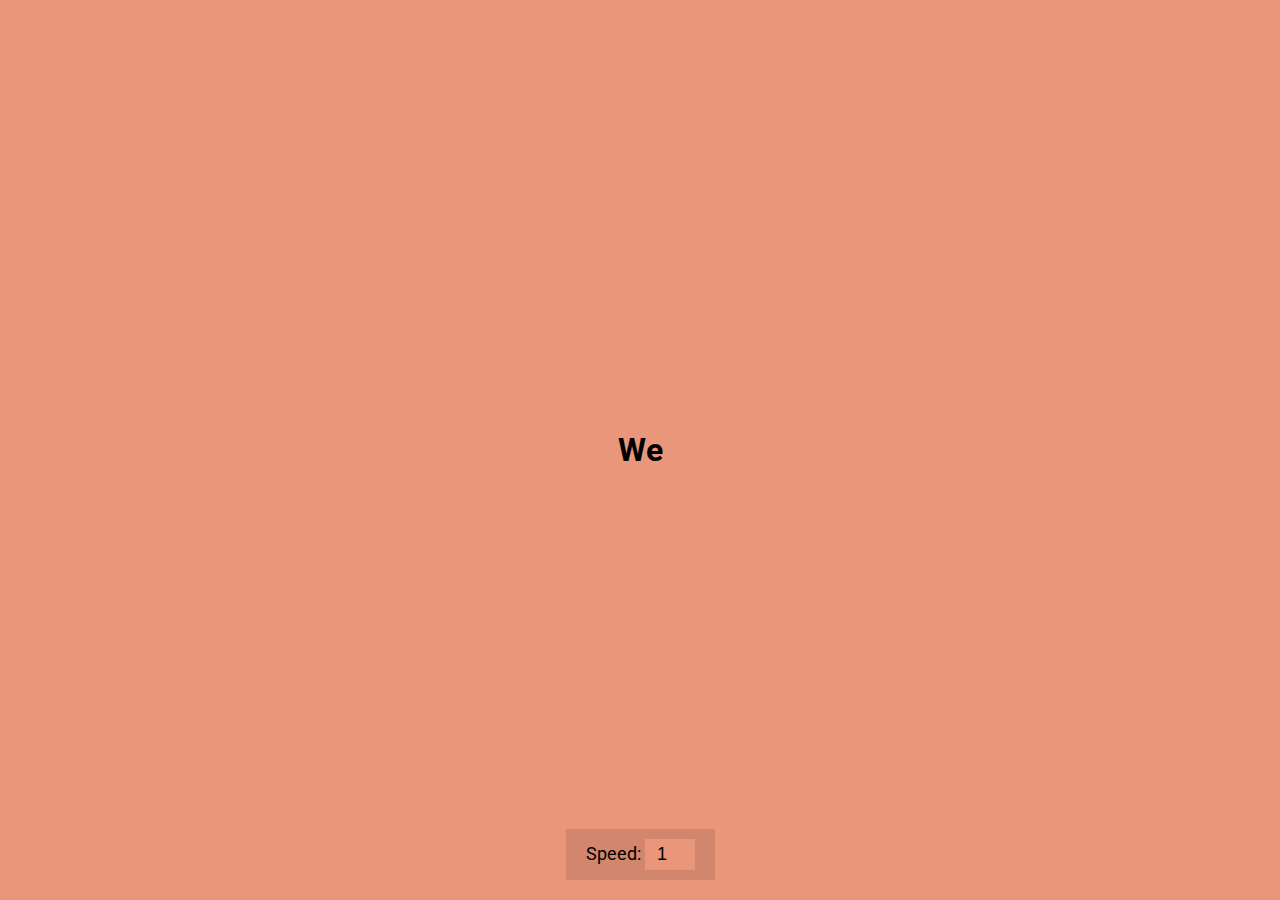
<file: auto-text-effect/index.html>
<!DOCTYPE html>
<html lang="en">
  <head>
    <meta charset="UTF-8" />
    <meta name="viewport" content="width=device-width, initial-scale=1.0" />
    <link rel="stylesheet" href="style.css" />
    <title>Auto Text Effect</title>
  </head>
  <body>
    <h1 id="text">Starting...</h1>

    <div>
      <label for="speed">Speed: </label>
      <input type="number" name="speed" id="speed" value="1" min="1" max="10" step="1">
    </div>

    <script src="script.js"></script>
  </body>
</html>
</file>
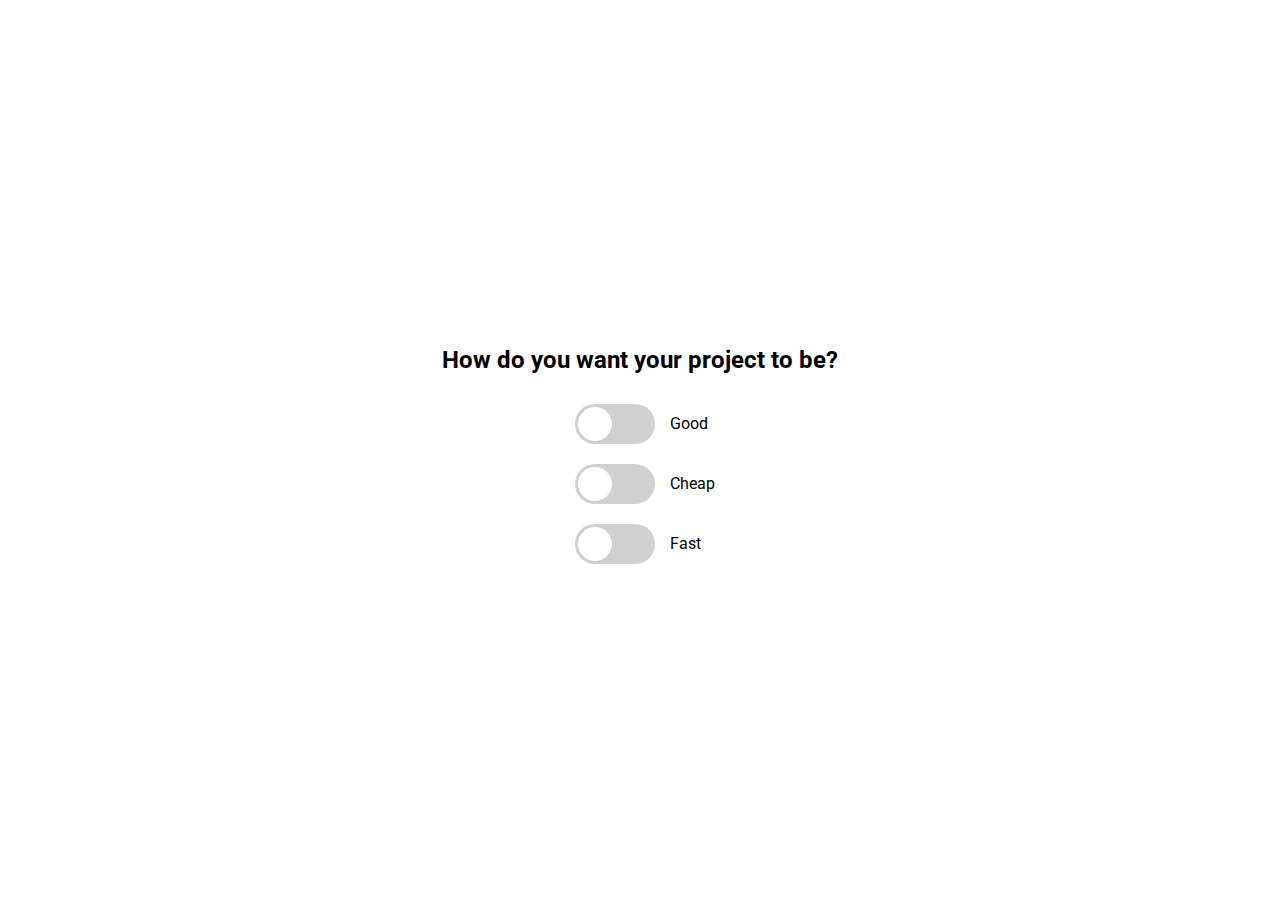
<file: good-cheap-fast/index.html>
<!-- Good, Cheap, Fast -->
<!DOCTYPE html>
<html lang="en">
  <head>
    <meta charset="UTF-8" />
    <meta name="viewport" content="width=device-width, initial-scale=1.0" />
    <link rel="stylesheet" href="style.css" />
    <title>Good, Cheap, Fast</title>
  </head>
  <body>
    <h2>How do you want your project to be?</h2>
    <div class="toggle-container">
      <input type="checkbox" id="good" class="toggle">
      <label for="good" class="label">
        <div class="ball"></div>
      </label>
      <span>Good</span>
    </div>

    <div class="toggle-container">
      <input type="checkbox" id="cheap" class="toggle">
      <label for="cheap" class="label">
        <div class="ball"></div>
      </label>
      <span>Cheap</span>
    </div>

    <div class="toggle-container">
      <input type="checkbox" id="fast" class="toggle">
      <label for="fast" class="label">
        <div class="ball"></div>
      </label>
      <span>Fast</span>
    </div>

    <script src="script.js"></script>
  </body>
</html>
</file>
<file: auto-text-effect/style.css>
@import url('https://fonts.googleapis.com/css2?family=Roboto:wght@400;700&display=swap');

* {
  box-sizing: border-box;
}

body {
  background-color: darksalmon;
  font-family: 'Roboto', sans-serif;
  display: flex;
  flex-direction: column;
  align-items: center;
  justify-content: center;
  height: 100vh;
  overflow: hidden;
  margin: 0;
}

div {
  position: absolute;
  bottom: 20px;
  background: rgba(0, 0, 0, 0.1);
  padding: 10px 20px;
  font-size: 18px;
}

input {
  width: 50px;
  padding: 5px;
  font-size: 18px;
  background-color: darksalmon;
  border: none;
  text-align: center;    
}

input:focus {
  outline: none;
}
</file>
<file: good-cheap-fast/style.css>
@import url('https://fonts.googleapis.com/css2?family=Roboto:wght@400;700&display=swap');

* {
  box-sizing: border-box;
}

body {
  font-family: "Roboto", sans-serif;
  display: flex;
  flex-direction: column;
  align-items: center;
  justify-content: center;
  height: 100vh;
  overflow: hidden;
  margin: 0;
}

.toggle-container {
  display: flex;
  align-items: center;
  margin: 10px 0;
  width: 200px;
}

.toggle {
  visibility: hidden;
}

.label {
  position: relative;
  background-color: #d0d0d0;
  border-radius: 50px;
  cursor: pointer;
  display: inline-block;
  margin: 0 15px 0;
  width: 80px;
  height: 40px;
}

.toggle:checked + .label {
  background-color: #8e44ad;
}

.ball {
  background: #fff;
  height: 34px;
  width: 34px;
  border-radius: 50%;
  position: absolute;
  top: 3px;
  left: 3px;
  align-items: center;
  justify-content: center;
  animation: slideOff 0.3s linear forwards;
}

.toggle:checked + .label .ball {
  animation: slideOn 0.3s linear forwards;
}

@keyframes slideOn {
  0% {
    transform: translateX(0) scale(1);
  }
  50% {
    transform: translateX(20px) scale(1.2);
  }
  100% {
    transform: translateX(40px) scale(1);
  }
}

@keyframes slideOff {
  0% {
    transform: translateX(40px) scale(1);
  }
  50% {
    transform: translateX(20px) scale(1.2);
  }
  100% {
    transform: translateX(0) scale(1);
  }
}
</file>
